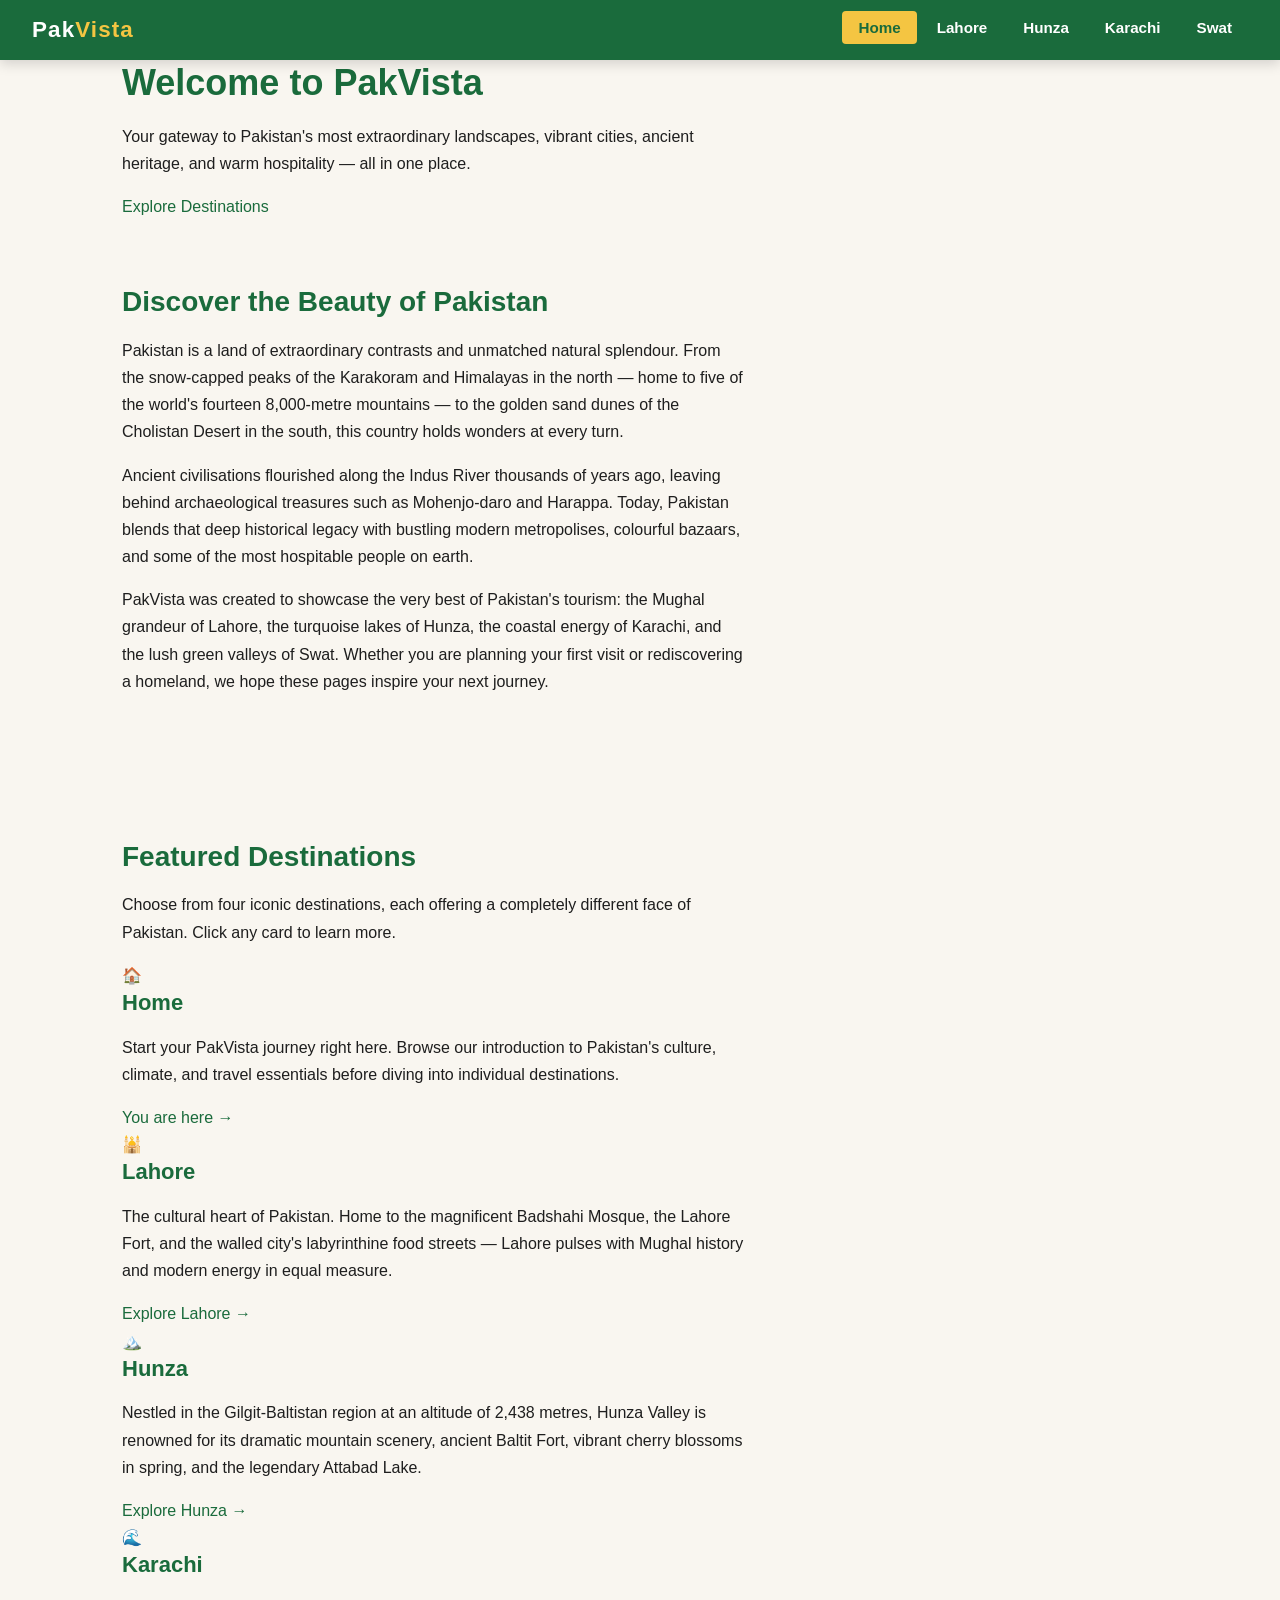
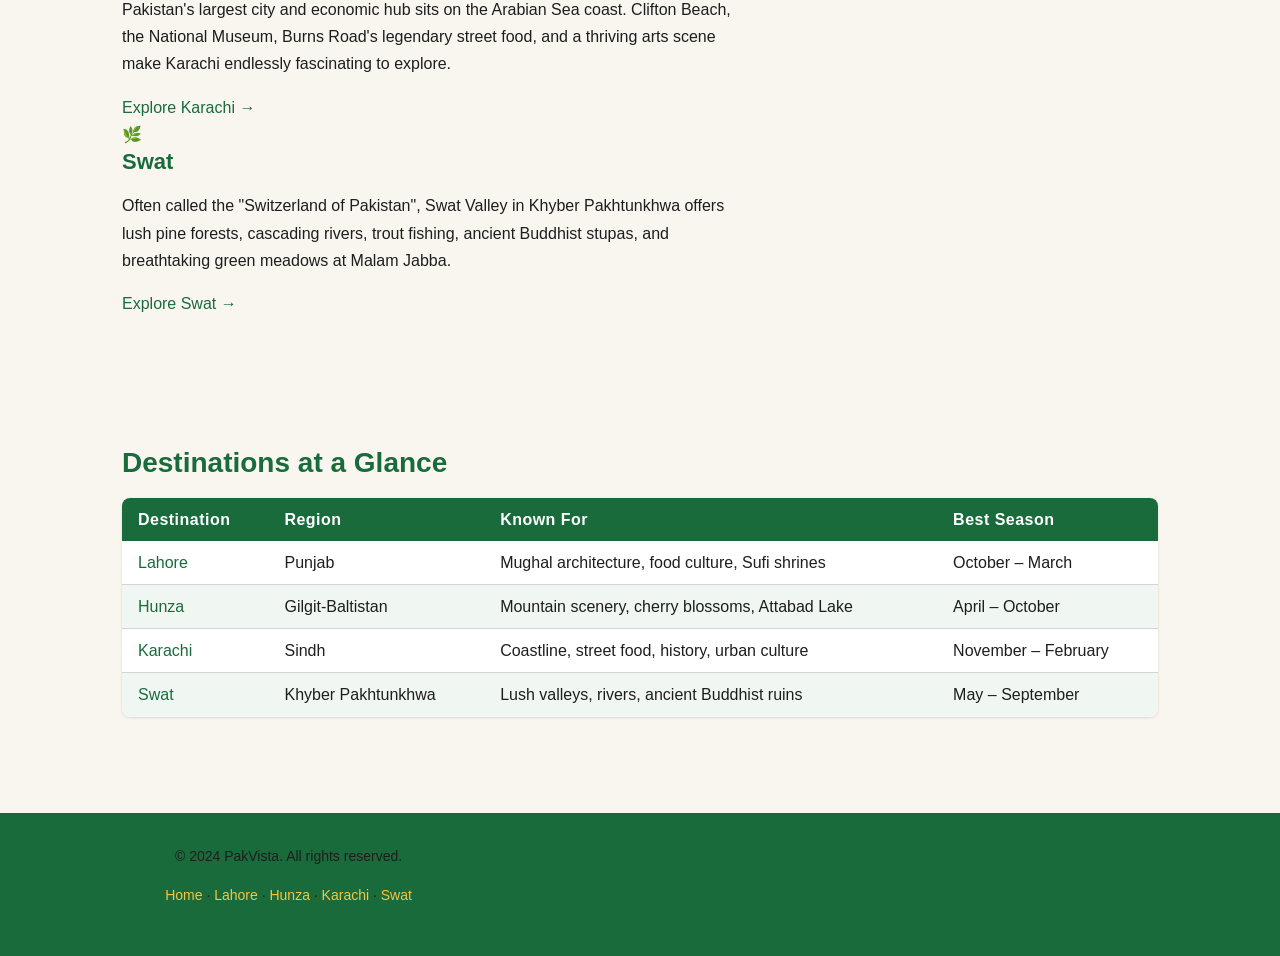
<file: index.html>
<!DOCTYPE html>
<html lang="en">
<head>
  <meta charset="UTF-8" />
  <meta name="viewport" content="width=device-width, initial-scale=1.0" />
  <meta name="description" content="PakVista – Your guide to Pakistan's most breathtaking destinations. Explore Lahore, Hunza, Karachi, Swat and beyond." />
  <title>PakVista – Discover Pakistan</title>
  <link rel="stylesheet" href="style.css" />
</head>
<body>

  <!-- ======================================================
       Navigation
  ======================================================= -->
  <nav>
    <div class="nav-bar">
      <a href="index.html" class="nav-logo">Pak<span>Vista</span></a>
      <ul>
        <li><a href="index.html" class="active">Home</a></li>
        <li><a href="lahore.html">Lahore</a></li>
        <li><a href="hunza.html">Hunza</a></li>
        <li><a href="karachi.html">Karachi</a></li>
        <li><a href="swat.html">Swat</a></li>
      </ul>
    </div>
  </nav>

  <!-- ======================================================
       Header / Hero
  ======================================================= -->
  <header class="hero">
    <div class="container hero-inner">
      <h1>Welcome to PakVista</h1>
      <p class="hero-tagline">
        Your gateway to Pakistan's most extraordinary landscapes, vibrant cities,
        ancient heritage, and warm hospitality — all in one place.
      </p>
      <a href="#destinations" class="btn-primary">Explore Destinations</a>
    </div>
  </header>

  <!-- ======================================================
       Main Content
  ======================================================= -->
  <main>

    <!-- Introduction Section -->
    <section class="section intro-section" aria-labelledby="intro-heading">
      <div class="container">
        <h2 id="intro-heading">Discover the Beauty of Pakistan</h2>
        <p>
          Pakistan is a land of extraordinary contrasts and unmatched natural splendour.
          From the snow-capped peaks of the Karakoram and Himalayas in the north — home to
          five of the world's fourteen 8,000-metre mountains — to the golden sand dunes of
          the Cholistan Desert in the south, this country holds wonders at every turn.
        </p>
        <p>
          Ancient civilisations flourished along the Indus River thousands of years ago,
          leaving behind archaeological treasures such as Mohenjo-daro and Harappa. Today,
          Pakistan blends that deep historical legacy with bustling modern metropolises,
          colourful bazaars, and some of the most hospitable people on earth.
        </p>
        <p>
          PakVista was created to showcase the very best of Pakistan's tourism: the Mughal
          grandeur of Lahore, the turquoise lakes of Hunza, the coastal energy of Karachi,
          and the lush green valleys of Swat. Whether you are planning your first visit or
          rediscovering a homeland, we hope these pages inspire your next journey.
        </p>
      </div>
    </section>

    <!-- Featured Destinations Section -->
    <section class="section destinations-section" id="destinations" aria-labelledby="dest-heading">
      <div class="container">
        <h2 id="dest-heading">Featured Destinations</h2>
        <p>
          Choose from four iconic destinations, each offering a completely different
          face of Pakistan. Click any card to learn more.
        </p>

        <div class="card-grid">

          <!-- Home card -->
          <article class="dest-card" aria-label="Home">
            <div class="card-icon">🏠</div>
            <h3><a href="index.html">Home</a></h3>
            <p>
              Start your PakVista journey right here. Browse our introduction to
              Pakistan's culture, climate, and travel essentials before diving into
              individual destinations.
            </p>
            <a href="index.html" class="card-link">You are here →</a>
          </article>

          <!-- Lahore card -->
          <article class="dest-card" aria-label="Lahore">
            <div class="card-icon">🕌</div>
            <h3><a href="lahore.html">Lahore</a></h3>
            <p>
              The cultural heart of Pakistan. Home to the magnificent Badshahi Mosque,
              the Lahore Fort, and the walled city's labyrinthine food streets — Lahore
              pulses with Mughal history and modern energy in equal measure.
            </p>
            <a href="lahore.html" class="card-link">Explore Lahore →</a>
          </article>

          <!-- Hunza card -->
          <article class="dest-card" aria-label="Hunza">
            <div class="card-icon">🏔️</div>
            <h3><a href="hunza.html">Hunza</a></h3>
            <p>
              Nestled in the Gilgit-Baltistan region at an altitude of 2,438 metres,
              Hunza Valley is renowned for its dramatic mountain scenery, ancient Baltit
              Fort, vibrant cherry blossoms in spring, and the legendary Attabad Lake.
            </p>
            <a href="hunza.html" class="card-link">Explore Hunza →</a>
          </article>

          <!-- Karachi card -->
          <article class="dest-card" aria-label="Karachi">
            <div class="card-icon">🌊</div>
            <h3><a href="karachi.html">Karachi</a></h3>
            <p>
              Pakistan's largest city and economic hub sits on the Arabian Sea coast.
              Clifton Beach, the National Museum, Burns Road's legendary street food,
              and a thriving arts scene make Karachi endlessly fascinating to explore.
            </p>
            <a href="karachi.html" class="card-link">Explore Karachi →</a>
          </article>

          <!-- Swat card -->
          <article class="dest-card" aria-label="Swat">
            <div class="card-icon">🌿</div>
            <h3><a href="swat.html">Swat</a></h3>
            <p>
              Often called the "Switzerland of Pakistan", Swat Valley in Khyber
              Pakhtunkhwa offers lush pine forests, cascading rivers, trout fishing,
              ancient Buddhist stupas, and breathtaking green meadows at Malam Jabba.
            </p>
            <a href="swat.html" class="card-link">Explore Swat →</a>
          </article>

        </div><!-- /.card-grid -->
      </div>
    </section>

    <!-- Destinations Summary Table -->
    <section class="section table-section" aria-labelledby="table-heading">
      <div class="container">
        <h2 id="table-heading">Destinations at a Glance</h2>
        <table>
          <thead>
            <tr>
              <th scope="col">Destination</th>
              <th scope="col">Region</th>
              <th scope="col">Known For</th>
              <th scope="col">Best Season</th>
            </tr>
          </thead>
          <tbody>
            <tr>
              <td><a href="lahore.html">Lahore</a></td>
              <td>Punjab</td>
              <td>Mughal architecture, food culture, Sufi shrines</td>
              <td>October – March</td>
            </tr>
            <tr>
              <td><a href="hunza.html">Hunza</a></td>
              <td>Gilgit-Baltistan</td>
              <td>Mountain scenery, cherry blossoms, Attabad Lake</td>
              <td>April – October</td>
            </tr>
            <tr>
              <td><a href="karachi.html">Karachi</a></td>
              <td>Sindh</td>
              <td>Coastline, street food, history, urban culture</td>
              <td>November – February</td>
            </tr>
            <tr>
              <td><a href="swat.html">Swat</a></td>
              <td>Khyber Pakhtunkhwa</td>
              <td>Lush valleys, rivers, ancient Buddhist ruins</td>
              <td>May – September</td>
            </tr>
          </tbody>
        </table>
      </div>
    </section>

  </main>

  <!-- ======================================================
       Footer
  ======================================================= -->
  <footer>
    <p>&copy; 2024 PakVista. All rights reserved.</p>
    <p>
      <a href="index.html">Home</a> &middot;
      <a href="lahore.html">Lahore</a> &middot;
      <a href="hunza.html">Hunza</a> &middot;
      <a href="karachi.html">Karachi</a> &middot;
      <a href="swat.html">Swat</a>
    </p>
  </footer>

</body>
</html>
</file>
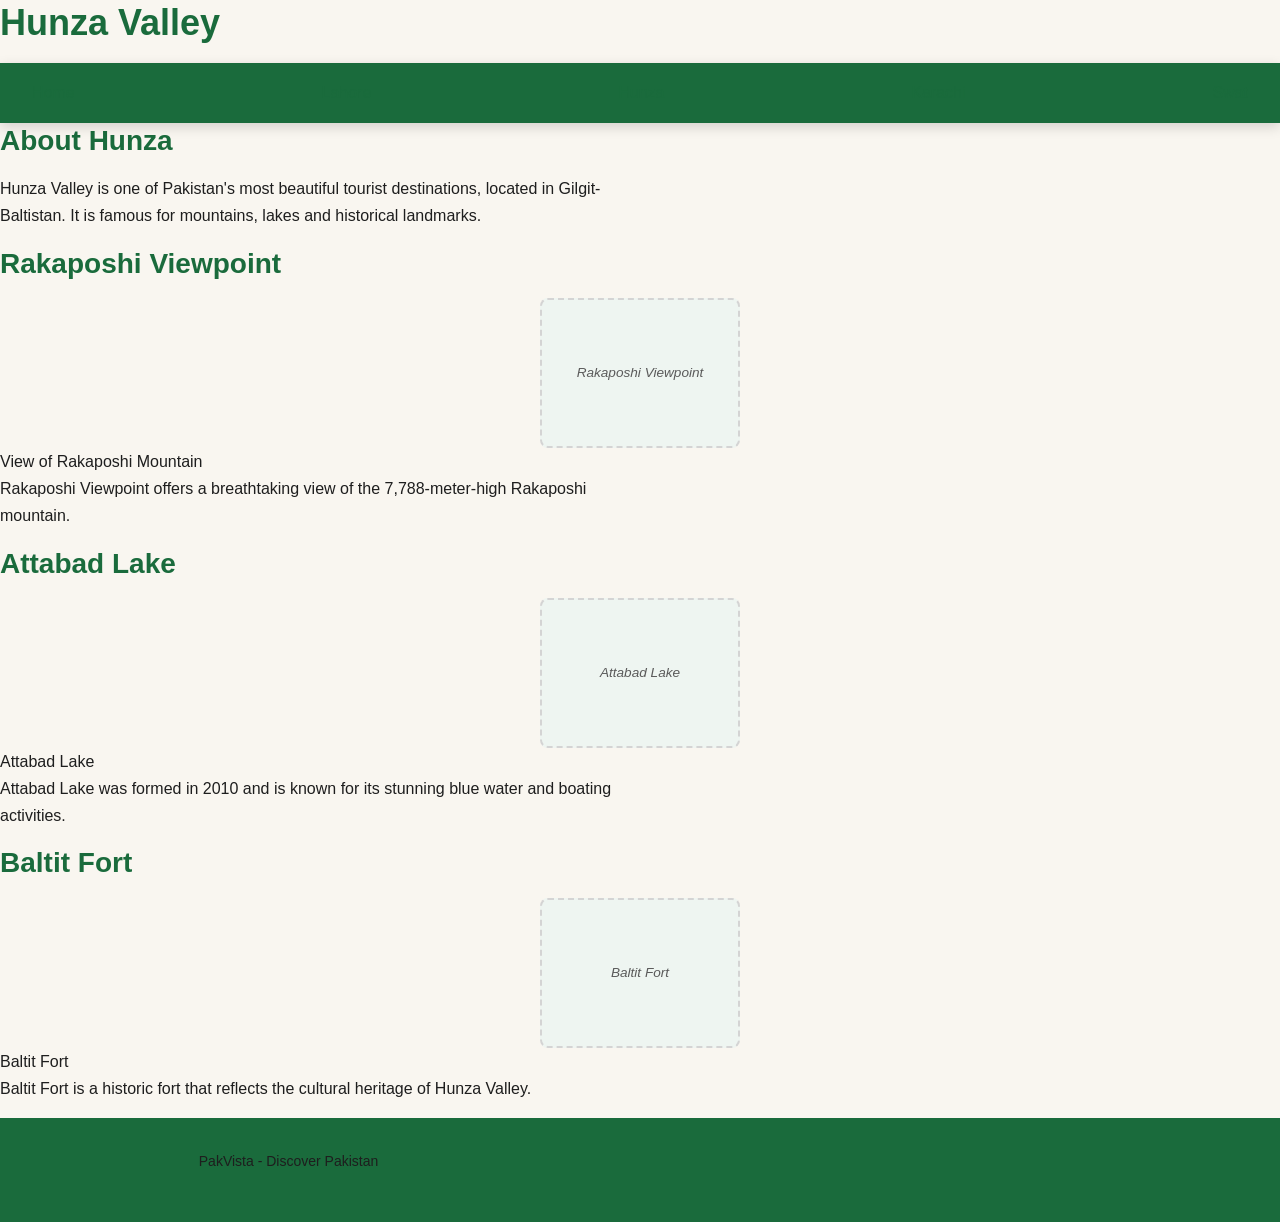
<file: hunza.html>
<!DOCTYPE html>
<html lang="en">
<head>
    <meta charset="UTF-8">
    <title>Hunza Valley - PakVista</title>
    <link rel="stylesheet" href="style.css">
</head>
<body>

<header>
    <h1>Hunza Valley</h1>
</header>

<nav class="nav-bar">
    <a href="index.html">Home</a>
    <a href="lahore.html">Lahore</a>
    <a href="hunza.html">Hunza</a>
    <a href="karachi.html">Karachi</a>
    <a href="swat.html">Swat</a>
</nav>

<main>

<section>
    <h2>About Hunza</h2>
    <p>
        Hunza Valley is one of Pakistan's most beautiful tourist destinations,
        located in Gilgit-Baltistan. It is famous for mountains,
        lakes and historical landmarks.
    </p>
</section>

<section>
    <h2>Rakaposhi Viewpoint</h2>

    <figure>
        <div class="img-placeholder">
            Rakaposhi Viewpoint
        </div>
        <figcaption>View of Rakaposhi Mountain</figcaption>
    </figure>

    <p>
        Rakaposhi Viewpoint offers a breathtaking view of the
        7,788-meter-high Rakaposhi mountain.
    </p>
</section>

<section>
    <h2>Attabad Lake</h2>

    <figure>
        <div class="img-placeholder">
            Attabad Lake
        </div>
        <figcaption>Attabad Lake</figcaption>
    </figure>

    <p>
        Attabad Lake was formed in 2010 and is known for its
        stunning blue water and boating activities.
    </p>
</section>

<section>
    <h2>Baltit Fort</h2>

    <figure>
        <div class="img-placeholder">
            Baltit Fort
        </div>
        <figcaption>Baltit Fort</figcaption>
    </figure>

    <p>
        Baltit Fort is a historic fort that reflects the cultural
        heritage of Hunza Valley.
    </p>
</section>

</main>

<footer>
    <p>PakVista - Discover Pakistan</p>
</footer>

</body>
</html>
</file>
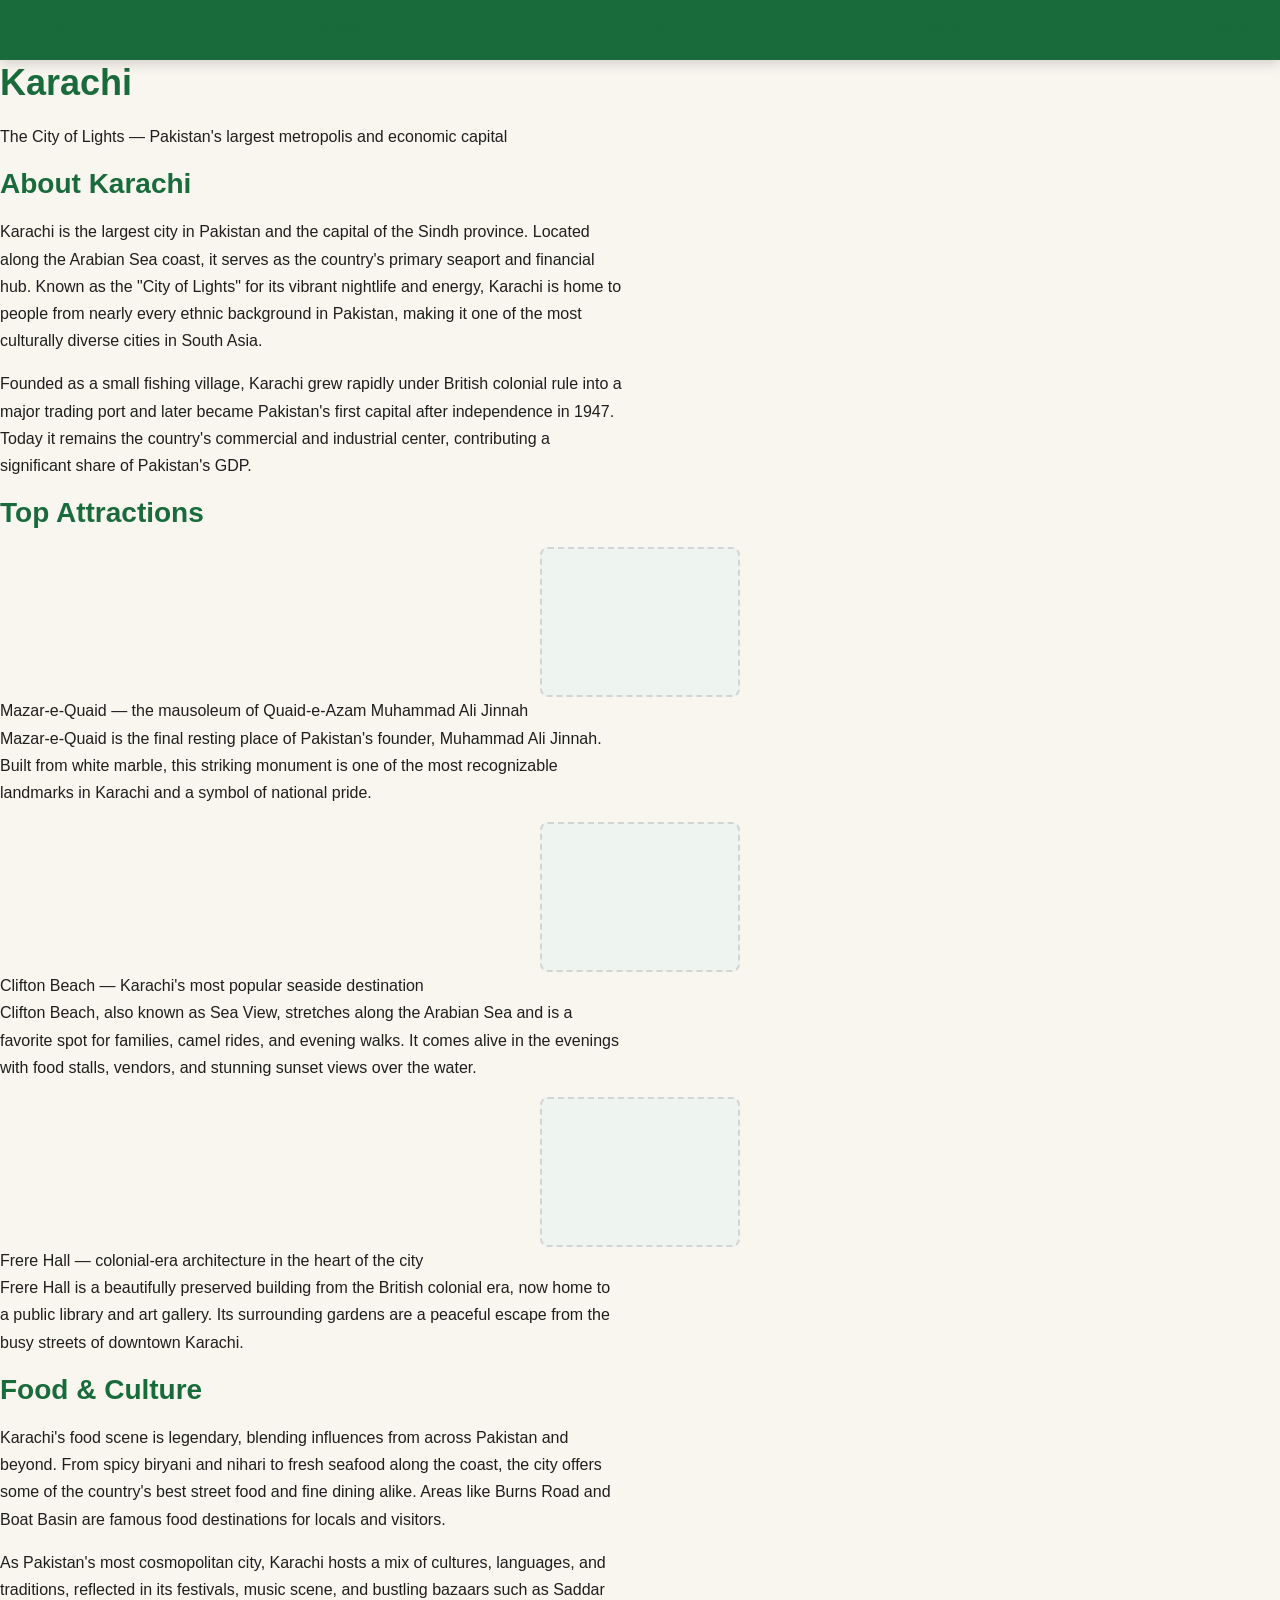
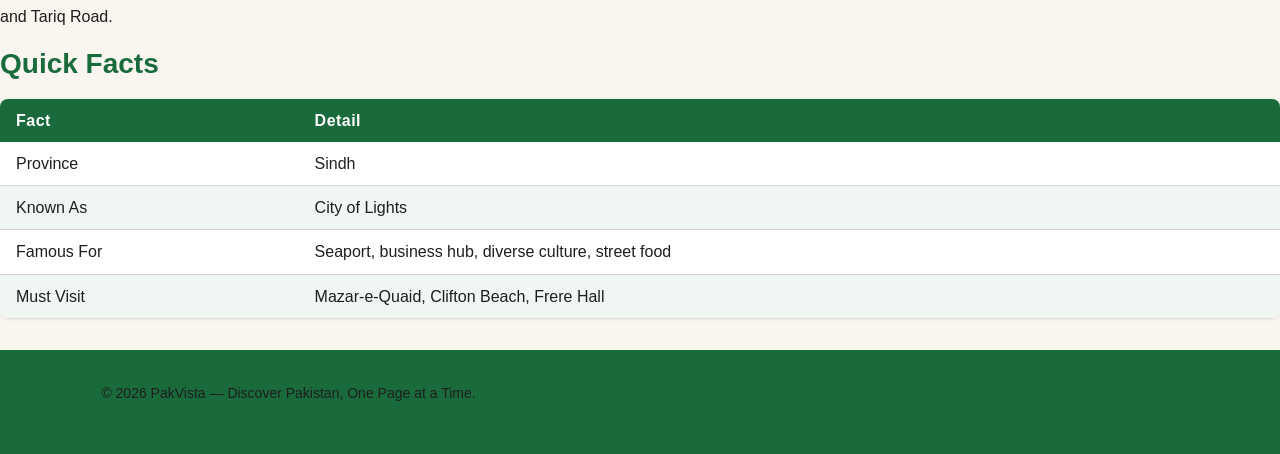
<file: karachi.html>
<!DOCTYPE html>
<html lang="en">
<head>
  <meta charset="UTF-8">
  <meta name="viewport" content="width=device-width, initial-scale=1.0">
  <title>Karachi — PakVista</title>
  <link rel="stylesheet" href="style.css">
</head>
<body>

  <nav class="nav-bar">
    <a href="index.html">Home</a>
    <a href="lahore.html">Lahore</a>
    <a href="hunza.html">Hunza</a>
    <a href="karachi.html">Karachi</a>
    <a href="swat.html">Swat</a>
  </nav>

  <header>
    <h1>Karachi</h1>
    <p>The City of Lights — Pakistan's largest metropolis and economic capital</p>
  </header>

  <main>

    <section>
      <h2>About Karachi</h2>
      <p>
        Karachi is the largest city in Pakistan and the capital of the Sindh province.
        Located along the Arabian Sea coast, it serves as the country's primary seaport
        and financial hub. Known as the "City of Lights" for its vibrant nightlife and
        energy, Karachi is home to people from nearly every ethnic background in Pakistan,
        making it one of the most culturally diverse cities in South Asia.
      </p>
      <p>
        Founded as a small fishing village, Karachi grew rapidly under British colonial
        rule into a major trading port and later became Pakistan's first capital after
        independence in 1947. Today it remains the country's commercial and industrial
        center, contributing a significant share of Pakistan's GDP.
      </p>
    </section>

    <section>
      <h2>Top Attractions</h2>

      <figure>
        <div class="img-placeholder"></div>
        <figcaption>Mazar-e-Quaid — the mausoleum of Quaid-e-Azam Muhammad Ali Jinnah</figcaption>
      </figure>
      <p>
        Mazar-e-Quaid is the final resting place of Pakistan's founder, Muhammad Ali Jinnah.
        Built from white marble, this striking monument is one of the most recognizable
        landmarks in Karachi and a symbol of national pride.
      </p>

      <figure>
        <div class="img-placeholder"></div>
        <figcaption>Clifton Beach — Karachi's most popular seaside destination</figcaption>
      </figure>
      <p>
        Clifton Beach, also known as Sea View, stretches along the Arabian Sea and is a
        favorite spot for families, camel rides, and evening walks. It comes alive in the
        evenings with food stalls, vendors, and stunning sunset views over the water.
      </p>

      <figure>
        <div class="img-placeholder"></div>
        <figcaption>Frere Hall — colonial-era architecture in the heart of the city</figcaption>
      </figure>
      <p>
        Frere Hall is a beautifully preserved building from the British colonial era,
        now home to a public library and art gallery. Its surrounding gardens are a
        peaceful escape from the busy streets of downtown Karachi.
      </p>
    </section>

    <section>
      <h2>Food &amp; Culture</h2>
      <p>
        Karachi's food scene is legendary, blending influences from across Pakistan and
        beyond. From spicy biryani and nihari to fresh seafood along the coast, the city
        offers some of the country's best street food and fine dining alike. Areas like
        Burns Road and Boat Basin are famous food destinations for locals and visitors.
      </p>
      <p>
        As Pakistan's most cosmopolitan city, Karachi hosts a mix of cultures, languages,
        and traditions, reflected in its festivals, music scene, and bustling bazaars
        such as Saddar and Tariq Road.
      </p>
    </section>

    <section>
      <h2>Quick Facts</h2>
      <table>
        <thead>
          <tr>
            <th>Fact</th>
            <th>Detail</th>
          </tr>
        </thead>
        <tbody>
          <tr>
            <td>Province</td>
            <td>Sindh</td>
          </tr>
          <tr>
            <td>Known As</td>
            <td>City of Lights</td>
          </tr>
          <tr>
            <td>Famous For</td>
            <td>Seaport, business hub, diverse culture, street food</td>
          </tr>
          <tr>
            <td>Must Visit</td>
            <td>Mazar-e-Quaid, Clifton Beach, Frere Hall</td>
          </tr>
        </tbody>
      </table>
    </section>

  </main>

  <footer>
    <p>&copy; 2026 PakVista — Discover Pakistan, One Page at a Time.</p>
  </footer>

</body>
</html>
</file>
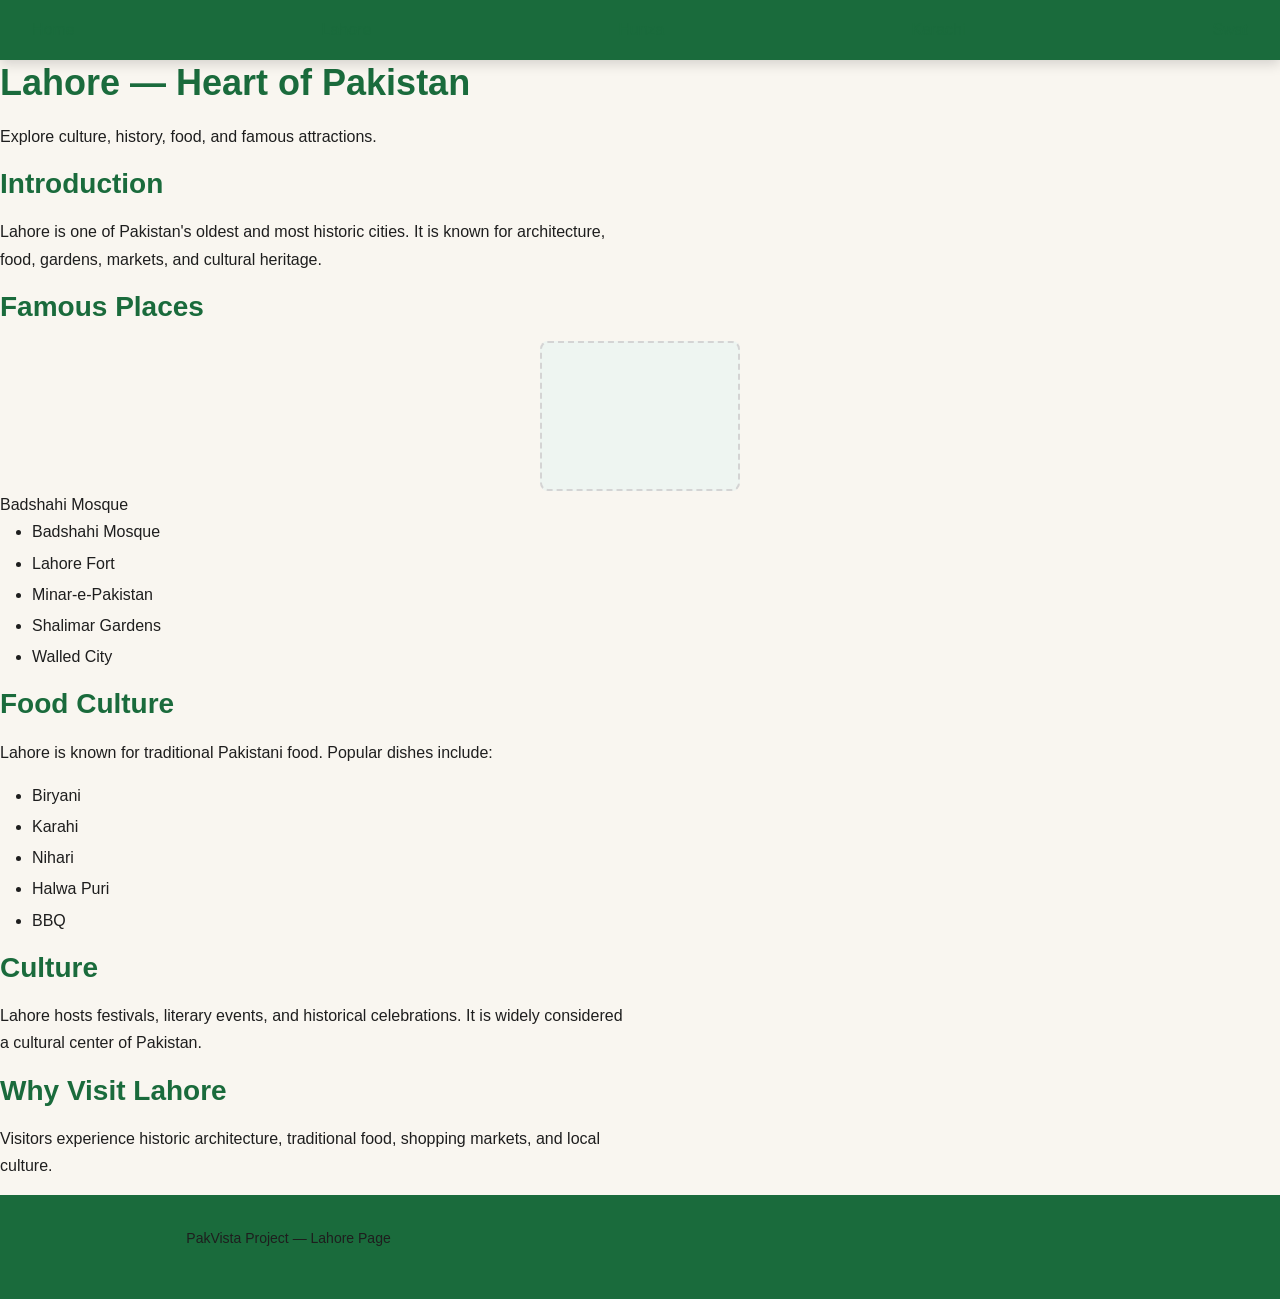
<file: lahore.html>
<!DOCTYPE html>
<html lang="en">
<head>
<meta charset="UTF-8">
<meta name="viewport" content="width=device-width, initial-scale=1.0">
<title>Lahore - PakVista</title>
<link rel="stylesheet" href="style.css">
</head>

<body>

<nav class="nav-bar">
<a href="index.html">Home</a>
<a href="lahore.html">Lahore</a>
<a href="hunza.html">Hunza</a>
<a href="karachi.html">Karachi</a>
<a href="swat.html">Swat</a>
</nav>

<header>
<h1>Lahore — Heart of Pakistan</h1>
<p>Explore culture, history, food, and famous attractions.</p>
</header>

<main>

<section>
<h2>Introduction</h2>

<p>
Lahore is one of Pakistan's oldest and most historic cities.
It is known for architecture, food, gardens, markets, and cultural heritage.
</p>

</section>

<section>

<h2>Famous Places</h2>

<figure>
<div class="img-placeholder"></div>
<figcaption>Badshahi Mosque</figcaption>
</figure>

<ul>
<li>Badshahi Mosque</li>
<li>Lahore Fort</li>
<li>Minar-e-Pakistan</li>
<li>Shalimar Gardens</li>
<li>Walled City</li>
</ul>

</section>

<section>

<h2>Food Culture</h2>

<p>
Lahore is known for traditional Pakistani food.
Popular dishes include:
</p>

<ul>
<li>Biryani</li>
<li>Karahi</li>
<li>Nihari</li>
<li>Halwa Puri</li>
<li>BBQ</li>
</ul>

</section>

<section>

<h2>Culture</h2>

<p>
Lahore hosts festivals, literary events, and historical celebrations.
It is widely considered a cultural center of Pakistan.
</p>

</section>

<section>

<h2>Why Visit Lahore</h2>

<p>
Visitors experience historic architecture, traditional food,
shopping markets, and local culture.
</p>

</section>

</main>

<footer>

<p>PakVista Project — Lahore Page</p>

</footer>

</body>

</html>
</file>
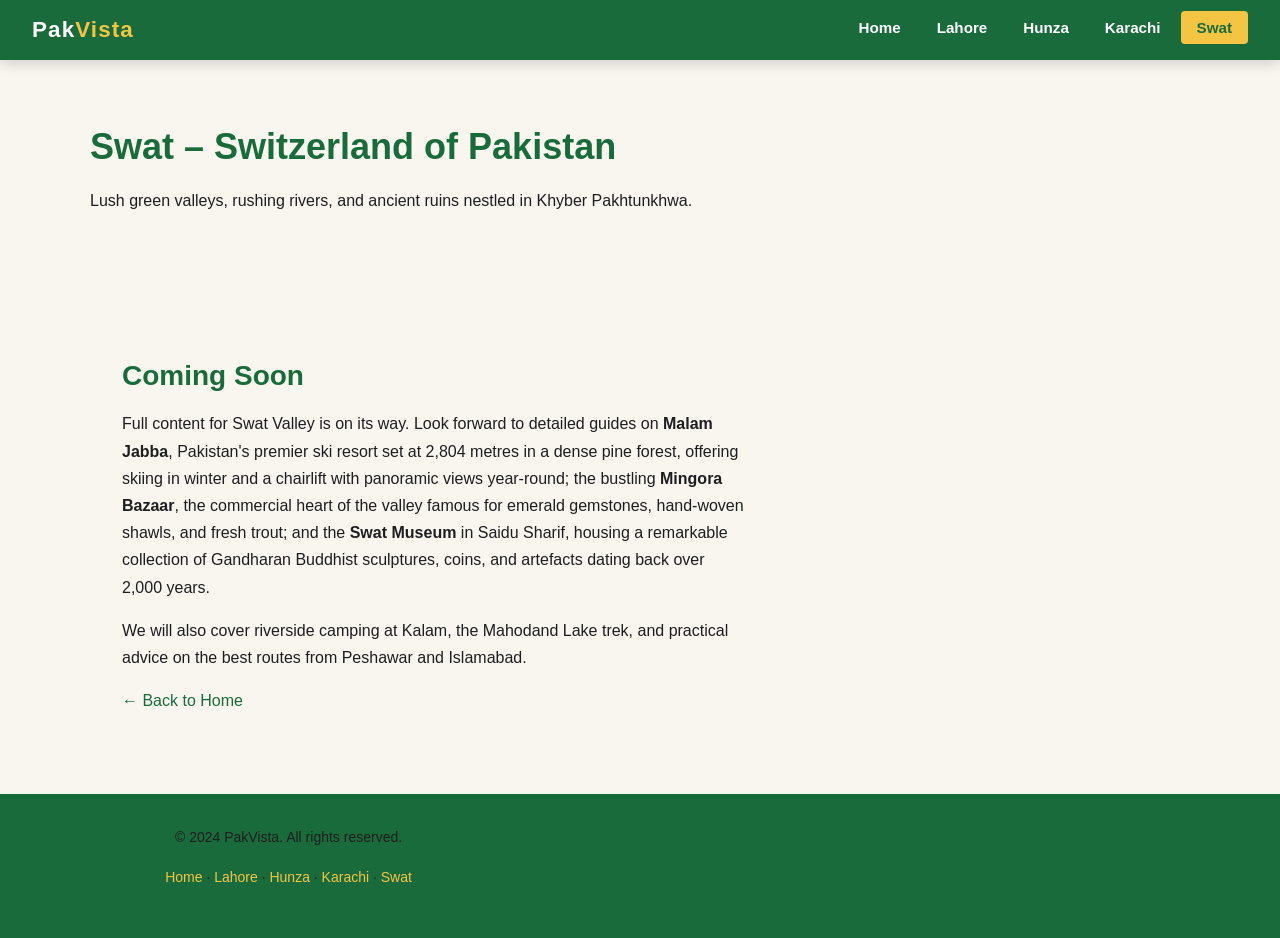
<file: swat.html>
<!DOCTYPE html>
<html lang="en">
<head>
  <meta charset="UTF-8" />
  <meta name="viewport" content="width=device-width, initial-scale=1.0" />
  <meta name="description" content="PakVista – Swat Valley, the Switzerland of Pakistan. Green valleys, rivers, and ancient Buddhist heritage in Khyber Pakhtunkhwa." />
  <title>Swat - Switzerland of Pakistan | PakVista</title>
  <link rel="stylesheet" href="style.css" />
</head>
<body>

  <!-- Navigation -->
  <nav>
    <div class="nav-bar">
      <a href="index.html" class="nav-logo">Pak<span>Vista</span></a>
      <ul>
        <li><a href="index.html">Home</a></li>
        <li><a href="lahore.html">Lahore</a></li>
        <li><a href="hunza.html">Hunza</a></li>
        <li><a href="karachi.html">Karachi</a></li>
        <li><a href="swat.html" class="active">Swat</a></li>
      </ul>
    </div>
  </nav>

  <!-- Header -->
  <header>
    <div class="container section">
      <h1>Swat – Switzerland of Pakistan</h1>
      <p>Lush green valleys, rushing rivers, and ancient ruins nestled in Khyber Pakhtunkhwa.</p>
    </div>
  </header>

  <!-- Main Content -->
  <main>
    <section class="section">
      <div class="container">
        <h2>Coming Soon</h2>
        <p>
          Full content for Swat Valley is on its way. Look forward to detailed guides on
          <strong>Malam Jabba</strong>, Pakistan's premier ski resort set at 2,804 metres
          in a dense pine forest, offering skiing in winter and a chairlift with
          panoramic views year-round; the bustling <strong>Mingora Bazaar</strong>,
          the commercial heart of the valley famous for emerald gemstones, hand-woven
          shawls, and fresh trout; and the <strong>Swat Museum</strong> in Saidu Sharif,
          housing a remarkable collection of Gandharan Buddhist sculptures, coins, and
          artefacts dating back over 2,000 years.
        </p>
        <p>
          We will also cover riverside camping at Kalam, the Mahodand Lake trek, and
          practical advice on the best routes from Peshawar and Islamabad.
        </p>
        <p><a href="index.html">← Back to Home</a></p>
      </div>
    </section>
  </main>

  <!-- Footer -->
  <footer>
    <p>&copy; 2024 PakVista. All rights reserved.</p>
    <p>
      <a href="index.html">Home</a> &middot;
      <a href="lahore.html">Lahore</a> &middot;
      <a href="hunza.html">Hunza</a> &middot;
      <a href="karachi.html">Karachi</a> &middot;
      <a href="swat.html">Swat</a>
    </p>
  </footer>

</body>
</html>
</file>
<file: style.css>
/* ============================================================
   PakVista – Shared Stylesheet
   ============================================================ */

/* ----------------------------------------------------------
   1. CSS Custom Properties (Design Tokens)
   ---------------------------------------------------------- */
:root {
  /* Color Palette */
  --color-primary:     #1a6b3c;   /* deep green – Pakistan flag green */
  --color-secondary:   #2e8b57;   /* medium sea green */
  --color-accent:      #f4c542;   /* golden yellow – warmth & vibrancy */
  --color-background:  #f9f6f0;   /* warm off-white */
  --color-surface:     #ffffff;
  --color-text:        #1e1e1e;
  --color-text-muted:  #5a5a5a;
  --color-border:      #d4d4d4;
  --color-link:        #1a6b3c;
  --color-link-hover:  #f4c542;

  /* Typography */
  --font-family-base:  'Segoe UI', Tahoma, Geneva, Verdana, sans-serif;
  --font-size-base:    16px;
  --line-height-base:  1.7;

  /* Spacing */
  --space-xs:  0.25rem;
  --space-sm:  0.5rem;
  --space-md:  1rem;
  --space-lg:  2rem;
  --space-xl:  4rem;

  /* Border Radius */
  --radius-sm: 4px;
  --radius-md: 8px;

  /* Shadows */
  --shadow-sm: 0 1px 3px rgba(0, 0, 0, 0.12);
  --shadow-md: 0 4px 12px rgba(0, 0, 0, 0.15);
}

/* ----------------------------------------------------------
   2. Base / Reset Styles
   ---------------------------------------------------------- */
*, *::before, *::after {
  box-sizing: border-box;
  margin: 0;
  padding: 0;
}

body {
  font-family: var(--font-family-base);
  font-size: var(--font-size-base);
  line-height: var(--line-height-base);
  background-color: var(--color-background);
  color: var(--color-text);
  min-height: 100vh;
  display: flex;
  flex-direction: column;
}

/* ----------------------------------------------------------
   3. Headings
   ---------------------------------------------------------- */
h1, h2, h3 {
  font-weight: 700;
  line-height: 1.3;
  color: var(--color-primary);
  margin-bottom: var(--space-md);
}

h1 {
  font-size: 2.25rem;
}

h2 {
  font-size: 1.75rem;
}

h3 {
  font-size: 1.375rem;
}

/* ----------------------------------------------------------
   4. Paragraph
   ---------------------------------------------------------- */
p {
  margin-bottom: var(--space-md);
  color: var(--color-text);
  max-width: 70ch;
}

/* ----------------------------------------------------------
   5. Links
   ---------------------------------------------------------- */
a {
  color: var(--color-link);
  text-decoration: none;
  transition: color 0.2s ease;
}

a:hover,
a:focus {
  color: var(--color-link-hover);
  text-decoration: underline;
}

/* ----------------------------------------------------------
   6. Nav
   ---------------------------------------------------------- */
nav {
  background-color: var(--color-primary);
}

nav ul {
  list-style: none;
  display: flex;
  gap: var(--space-sm);
  padding: var(--space-sm) var(--space-lg);
  margin: 0;
}

nav ul li a {
  color: var(--color-surface);
  font-weight: 600;
  padding: var(--space-sm) var(--space-md);
  border-radius: var(--radius-sm);
  transition: background-color 0.2s ease, color 0.2s ease;
}

nav ul li a:hover,
nav ul li a:focus {
  background-color: var(--color-accent);
  color: var(--color-primary);
  text-decoration: none;
}

/* ----------------------------------------------------------
   7. Lists
   ---------------------------------------------------------- */
ul, ol {
  padding-left: var(--space-lg);
  margin-bottom: var(--space-md);
}

li {
  margin-bottom: var(--space-xs);
}

/* ----------------------------------------------------------
   8. Tables
   ---------------------------------------------------------- */
table {
  width: 100%;
  border-collapse: collapse;
  margin-bottom: var(--space-lg);
  background-color: var(--color-surface);
  box-shadow: var(--shadow-sm);
  border-radius: var(--radius-md);
  overflow: hidden;
}

th {
  background-color: var(--color-primary);
  color: var(--color-surface);
  font-weight: 700;
  text-align: left;
  padding: var(--space-sm) var(--space-md);
  letter-spacing: 0.03em;
}

td {
  padding: var(--space-sm) var(--space-md);
  border-bottom: 1px solid var(--color-border);
  color: var(--color-text);
}

tr:last-child td {
  border-bottom: none;
}

tr:nth-child(even) td {
  background-color: #f0f7f3;
}

/* ----------------------------------------------------------
   9. Footer
   ---------------------------------------------------------- */
footer {
  margin-top: auto;
  background-color: var(--color-primary);
  color: var(--color-surface);
  text-align: center;
  padding: var(--space-lg) var(--space-md);
  font-size: 0.875rem;
}

footer a {
  color: var(--color-accent);
}

footer a:hover {
  color: var(--color-surface);
}

/* ----------------------------------------------------------
   10. .nav-bar – Horizontal Navigation Bar Component
   ---------------------------------------------------------- */
.nav-bar {
  display: flex;
  align-items: center;
  justify-content: space-between;
  background-color: var(--color-primary);
  padding: 0 var(--space-lg);
  height: 60px;
  box-shadow: var(--shadow-md);
  position: sticky;
  top: 0;
  z-index: 100;
}

.nav-bar .nav-logo {
  font-size: 1.4rem;
  font-weight: 800;
  color: var(--color-surface);
  letter-spacing: 0.05em;
  text-decoration: none;
}

.nav-bar .nav-logo span {
  color: var(--color-accent);
}

.nav-bar ul {
  list-style: none;
  display: flex;
  align-items: center;
  gap: var(--space-xs);
  margin: 0;
  padding: 0;
}

.nav-bar ul li a {
  color: var(--color-surface);
  font-weight: 600;
  font-size: 0.95rem;
  padding: var(--space-sm) var(--space-md);
  border-radius: var(--radius-sm);
  transition: background-color 0.2s ease, color 0.2s ease;
  text-decoration: none;
}

.nav-bar ul li a:hover,
.nav-bar ul li a.active {
  background-color: var(--color-accent);
  color: var(--color-primary);
}

/* ----------------------------------------------------------
   11. .img-placeholder – Image Placeholder Box
   ---------------------------------------------------------- */
.img-placeholder {
  width: 200px;
  height: 150px;
  border: 2px dashed var(--color-border);
  background-color: #eef5f1;
  display: flex;
  align-items: center;
  justify-content: center;
  text-align: center;
  color: var(--color-text-muted);
  font-size: 0.85rem;
  font-style: italic;
  border-radius: var(--radius-md);
  margin: 0 auto;
}

/* ----------------------------------------------------------
   12. Utility Helpers
   ---------------------------------------------------------- */
.container {
  width: 100%;
  max-width: 1100px;
  margin: 0 auto;
  padding: 0 var(--space-lg);
}

.section {
  padding: var(--space-xl) 0;
}
</file>
